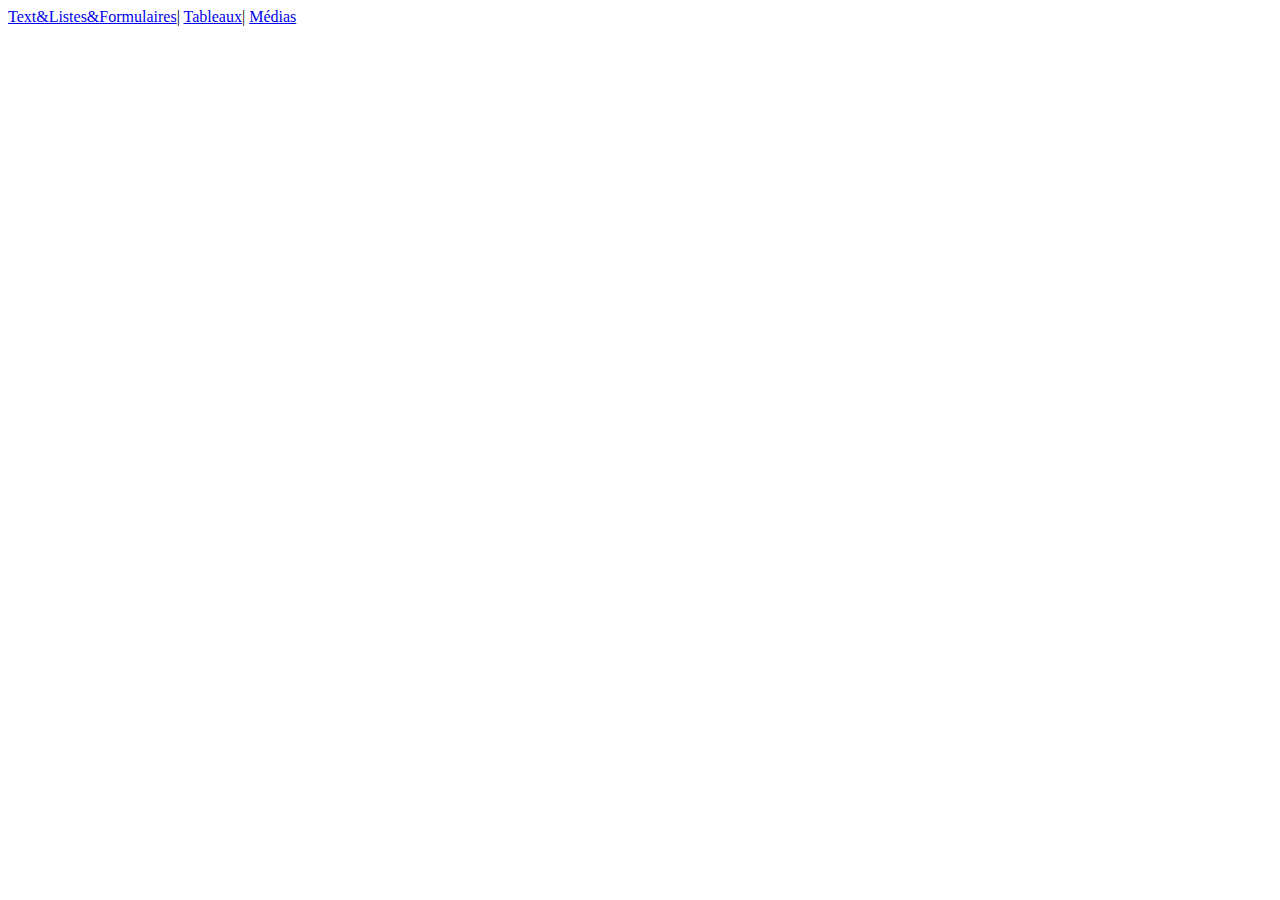
<file: TP1/medias.html>
<!DOCTYPE html>
<html lang="fr">
    <head>
        <meta charset="utf-8">
        <title> Titre </title>
    </head>
    <body>
        <a href="file:///C:/Users/Utilisateur/Desktop/Web%20Statique/testvscode/textlistforms.html">Text&amp;Listes&amp;Formulaires</a>|
        <a href="file:///C:/Users/Utilisateur/Desktop/Web%20Statique/testvscode/tables.html">Tableaux</a>|
        <a href="file:///C:/Users/Utilisateur/Desktop/Web%20Statique/testvscode/medias.html">Médias</a>
    </body>

</html>
</file>
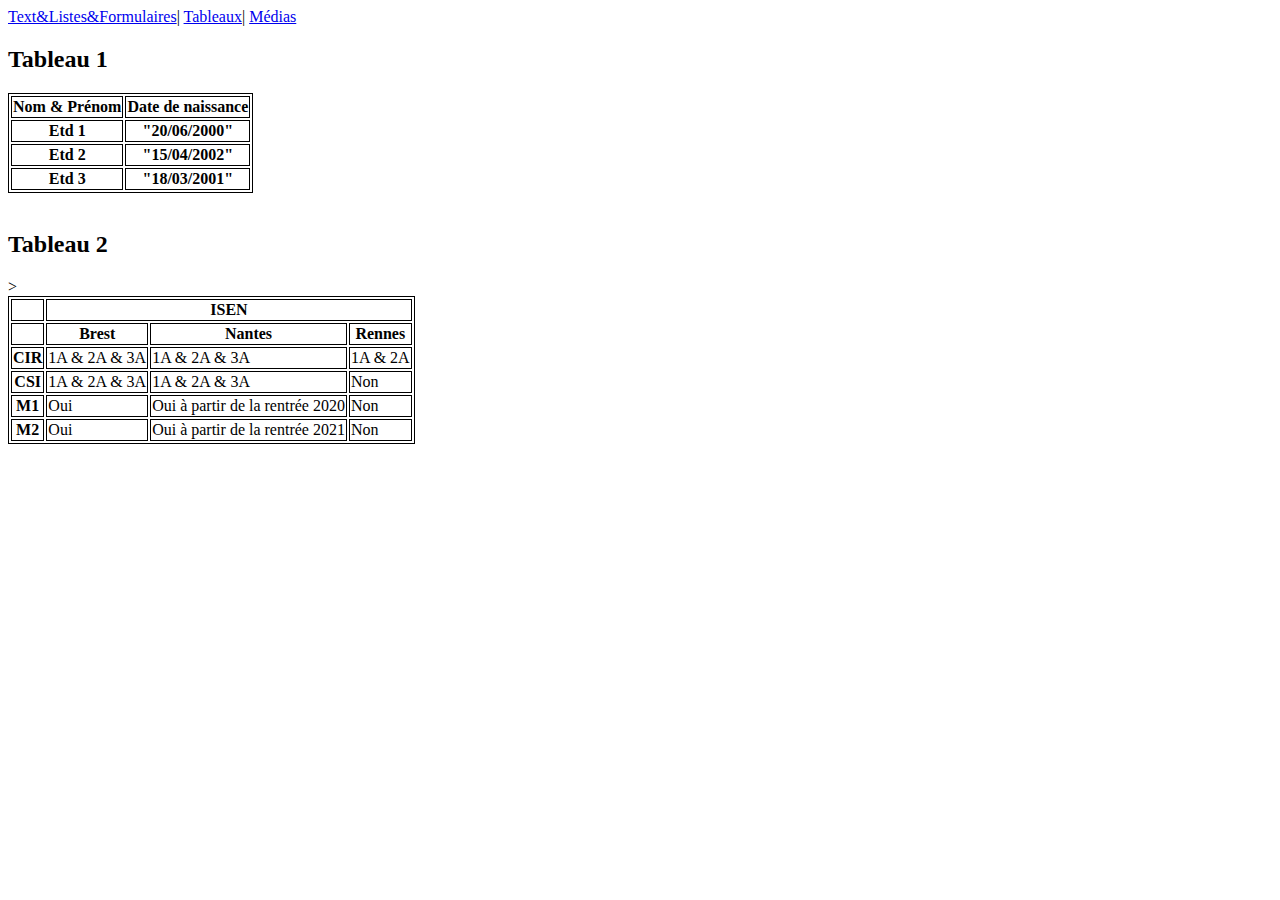
<file: TP1/tables.html>
<!DOCTYPE html>
<html lang="fr">
    <head>
        <meta charset="utf-8">
        <title> Titre </title>
        <style>

            table, td, th {border: 1px solid}
        </style>
    </head>
    <body>
        <a href="file:///C:/Users/Utilisateur/Desktop/Web%20Statique/testvscode/textlistforms.html">Text&amp;Listes&amp;Formulaires</a>|
        <a href="file:///C:/Users/Utilisateur/Desktop/Web%20Statique/testvscode/tables.html">Tableaux</a>|
        <a href="file:///C:/Users/Utilisateur/Desktop/Web%20Statique/testvscode/medias.html">Médias</a>
        <h2>
            <b>Tableau 1</b>
        </h2>
        <table>
            <tr><th>Nom &amp; Prénom</th><th>Date de naissance</th></tr>
            <tr><th>Etd 1</th><th>"20/06/2000"</th></tr>
            <tr><th>Etd 2</th><th>"15/04/2002"</th></tr>
            <tr><th>Etd 3</th><th>"18/03/2001"</th></tr>
        </table>
        <br>
        <h2>
            <b>Tableau 2</b>
        </h2>
        <table>
            <tr><th></th>></th><th colspan="3">ISEN</th></tr>
            <tr><td></td><th>Brest</th><th>Nantes</th><th>Rennes</th></tr>
            <tr><th>CIR</th><td>1A &amp; 2A &amp; 3A</td><td>1A &amp; 2A &amp; 3A</td><td>1A &amp; 2A</td></tr>
            <tr><th>CSI</th><td>1A &amp; 2A &amp; 3A</td><td>1A &amp; 2A &amp; 3A</td><td>Non</td></tr>
            <tr><th>M1</th><td>Oui</td><td>Oui à partir de la rentrée 2020</td><td>Non</td></tr>
            <tr><th>M2</th><td>Oui</td><td>Oui à partir de la rentrée 2021</td><td>Non</td></tr>
        </table>
    </body>

</html>
</file>
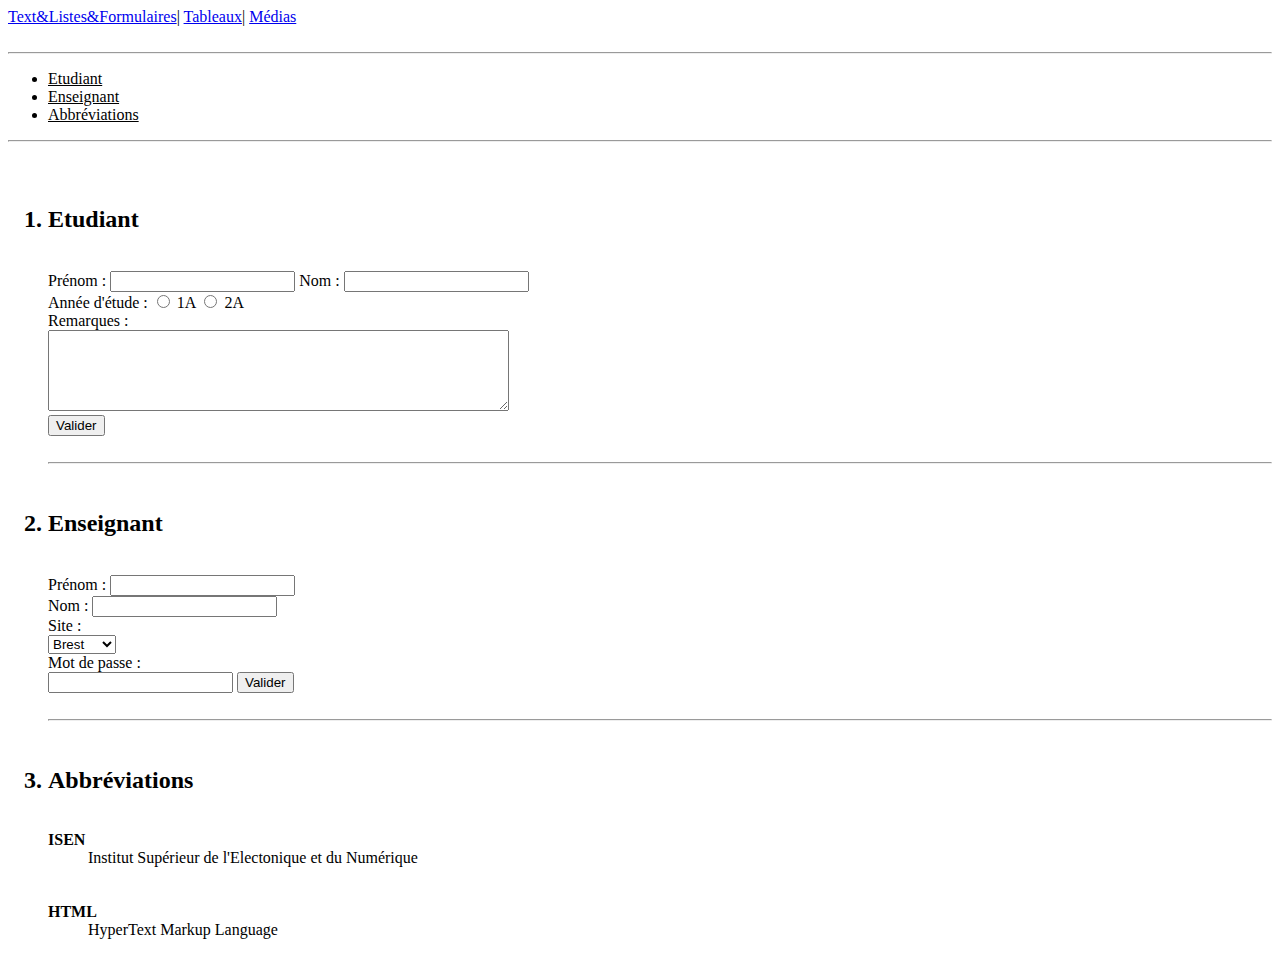
<file: TP1/textlistforms.html>
<!DOCTYPE html>
<html lang="fr">
    <head>
        <meta charset="utf-8">
        <title> Titre </title>
    </head>
    <body>
        <a href="file:///C:/Users/Utilisateur/Desktop/Web%20Statique/testvscode/textlistforms.html">Text&amp;Listes&amp;Formulaires</a>|
        <a href="file:///C:/Users/Utilisateur/Desktop/Web%20Statique/testvscode/tables.html">Tableaux</a>|
        <a href="file:///C:/Users/Utilisateur/Desktop/Web%20Statique/testvscode/medias.html">Médias</a>
        <br></br><hr>
        <ul>
            <li><u>Etudiant</u></li>
            <li><u>Enseignant</u></li>
            <li><u>Abbréviations</u></li>
        </ul>
        <hr><br></br>
        <ol>
            <h2><b><li>Etudiant</li></b></h2><br>
            <form action="file:///C:/Users/Utilisateur/Desktop/Web%20Statique/testvscode/textlistforms.html" method="get">
                Prénom :
                <input type="text" name="fname">
                Nom :
                <input type="text" name="lname"><br>
                Année d'étude :
                <input type="radio" name="year" value="1A"> 1A  <input type="radio" name="year" value="2A"> 2A  <br>
                Remarques :<br>
                <textarea name="remarques" id="rmqs" cols="55" rows="5"></textarea><br>
                <input type="submit" value="Valider">
            </form>
            <br>
            <hr>
            <br>
            <h2><b><li>Enseignant</li></b></h2><br>
            <form action="file:///C:/Users/Utilisateur/Desktop/Web%20Statique/testvscode/medias.html" method="get">
                Prénom :
                <input type="text" name="fname"><br>
                Nom :   
                <input type="text" name="lname"><br>
                Site :<br>
                <select name= "place">
                    <option>Brest</option>
                    <option>Nantes</option>
                    <option>Rennes</option>
                </select><br>
                Mot de passe :<br>
                <input type="password">
                <input type="submit" value="Valider">
            </form>
            <br>
            <hr>
            <br>
            <h2><b><li>Abbréviations</li></b></h2><br>
            <dl>
                <dt><b>ISEN</b></dt>
                <dd>Institut Supérieur de l'Electonique et du Numérique</dd><br><br>
                <dt><b>HTML</b></dt>
                <dd>HyperText Markup Language</dd><br>
            </dl>
        </ol>

    </body>

</html>
</file>
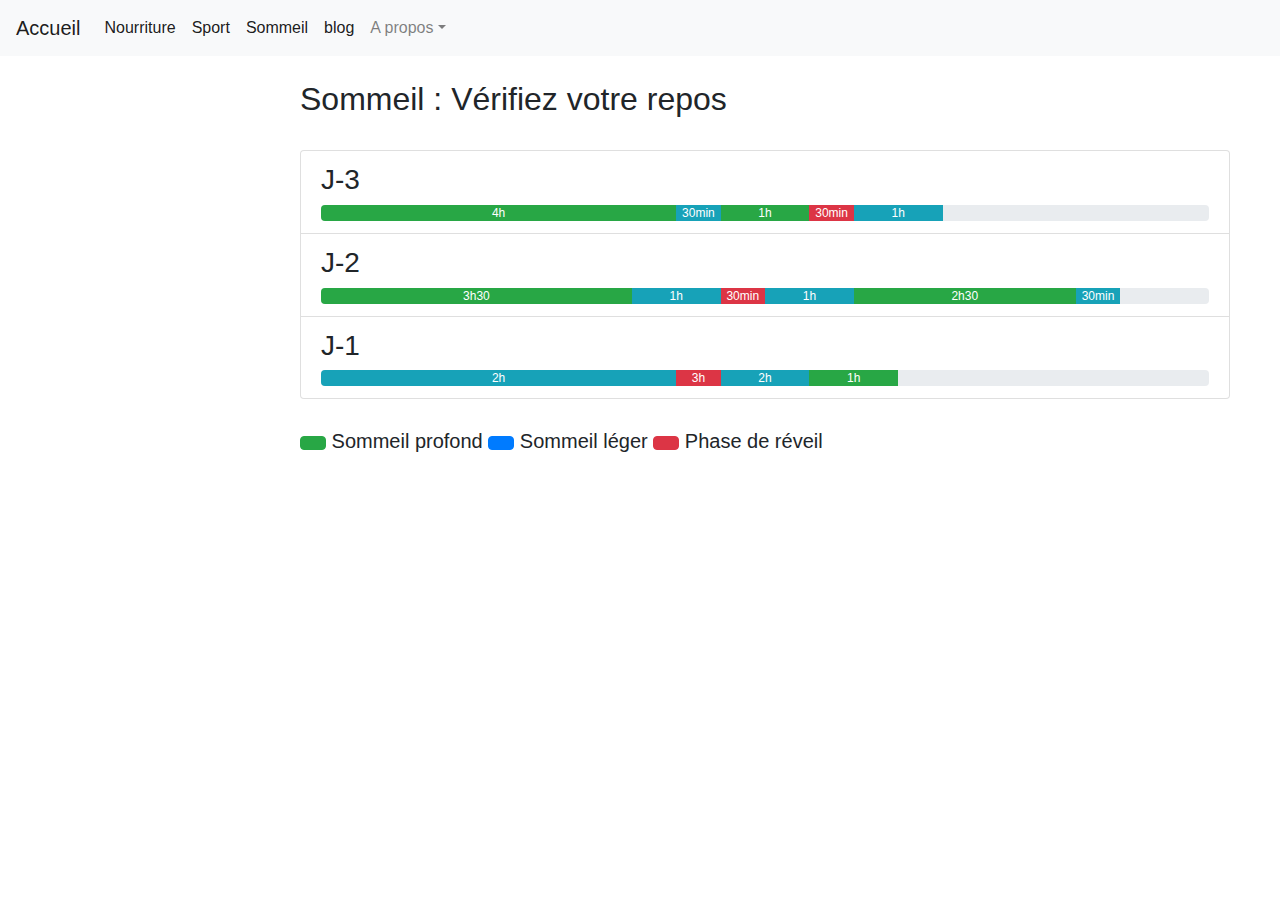
<file: TP4/sommeil.html>
<!DOCTYPE html>
<html>
  <head>
    <title>Sommeil</title>
    <link rel="stylesheet" href="https://stackpath.bootstrapcdn.com/bootstrap/4.3.1/css/bootstrap.min.css" integrity="sha384-ggOyR0iXCbMQv3Xipma34MD+dH/1fQ784/j6cY/iJTQUOhcWr7x9JvoRxT2MZw1T" crossorigin="anonymous">
    <script src="https://code.jquery.com/jquery-3.3.1.slim.min.js" integrity="sha384-q8i/X+965DzO0rT7abK41JStQIAqVgRVzpbzo5smXKp4YfRvH+8abtTE1Pi6jizo" crossorigin="anonymous"></script>
    <script src="https://cdnjs.cloudflare.com/ajax/libs/popper.js/1.14.7/umd/popper.min.js" integrity="sha384-UO2eT0CpHqdSJQ6hJty5KVphtPhzWj9WO1clHTMGa3JDZwrnQq4sF86dIHNDz0W1" crossorigin="anonymous"></script>
    <script src="https://stackpath.bootstrapcdn.com/bootstrap/4.3.1/js/bootstrap.min.js" integrity="sha384-JjSmVgyd0p3pXB1rRibZUAYoIIy6OrQ6VrjIEaFf/nJGzIxFDsf4x0xIM+B07jRM" crossorigin="anonymous"></script>
    <link rel="stylesheet" href="sommeil.css">
    <meta name="viewport" content="width=device-width, initial-scale=1">
  </head>
   <body>    
        <nav class="navbar navbar-expand-lg navbar-light bg-light">
            <a class="navbar-brand" href="Acceuil.html">Accueil</a>
            <button class="navbar-toggler" type="button" data-toggle="collapse" data-target="#navbarNavAltMarkup" aria-controls="navbarNavAltMarkup" aria-expanded="false" aria-label="Toggle navigation">
            <span class="navbar-toggler-icon"></span>
            </button>
            <div class="collapse navbar-collapse" id="navbarNavAltMarkup">
            <div class="navbar-nav">
                <a class="nav-item nav-link active" href="nourriture.html">Nourriture <span class="sr-only">(current)</span></a>
                <a class="nav-item nav-link active" href="sport.html">Sport</a>
                <a class="nav-item nav-link active" href="sommeil.html">Sommeil</a>
                <a class="nav-item nav-link active" href="blog.html">blog</a>
                <a class="nav-item nav-link dropdown-toggle" href="#" id="navbarDropdownMenuLink" data-toggle="dropdown" aria-haspopup="true" aria-expanded="false">A propos</a>
                <div class="dropdown-menu" aria-labelledby="navbarDropdownMenuLink">
                <a class="dropdown-item" href="equipe.html">Equipe</a>
                <a class="dropdown-item" href="contact.html">Contact</a>
                </div>
            </div>
            </div>
        </nav>
        <br>
        <h2>Sommeil : Vérifiez votre repos</h2>
        <br>
        <ul class="list-group">
            <li class="list-group-item">
                <h3>J-3</h3>
                <div class="progress">
                    <div class="progress-bar bg-success" role="progressbar" style="width: 40%" aria-valuenow="40" aria-valuemin="0" aria-valuemax="100">4h</div>
                    <div class="progress-bar bg-info" role="progressbar" style="width: 5%" aria-valuenow="5" aria-valuemin="0" aria-valuemax="100">30min</div>
                    <div class="progress-bar bg-success" role="progressbar" style="width: 10%" aria-valuenow="10" aria-valuemin="0" aria-valuemax="100">1h</div>
                    <div class="progress-bar bg-danger" role="progressbar" style="width: 5%" aria-valuenow="5" aria-valuemin="0" aria-valuemax="100">30min</div>
                    <div class="progress-bar bg-info" role="progressbar" style="width: 10%" aria-valuenow="10" aria-valuemin="0" aria-valuemax="100">1h</div>
                </div>
            </li>
            <li class="list-group-item">
                <h3>J-2</h3>
                <div class="progress">
                    <div class="progress-bar bg-success" role="progressbar" style="width: 35%" aria-valuenow="40" aria-valuemin="0" aria-valuemax="100">3h30</div>
                    <div class="progress-bar bg-info" role="progressbar" style="width: 10%" aria-valuenow="5" aria-valuemin="0" aria-valuemax="100">1h</div>
                    <div class="progress-bar bg-danger" role="progressbar" style="width: 5%" aria-valuenow="10" aria-valuemin="0" aria-valuemax="100">30min</div>
                    <div class="progress-bar bg-info" role="progressbar" style="width: 10%" aria-valuenow="5" aria-valuemin="0" aria-valuemax="100">1h</div>
                    <div class="progress-bar bg-success" role="progressbar" style="width: 25%" aria-valuenow="10" aria-valuemin="0" aria-valuemax="100">2h30</div>
                    <div class="progress-bar bg-info" role="progressbar" style="width: 5%" aria-valuenow="10" aria-valuemin="0" aria-valuemax="100">30min</div>
                </div>
            </li>
            <li class="list-group-item">
                <h3>J-1</h3>
                <div class="progress">
                    <div class="progress-bar bg-info" role="progressbar" style="width: 40%" aria-valuenow="40" aria-valuemin="0" aria-valuemax="100">2h</div>
                    <div class="progress-bar bg-danger" role="progressbar" style="width: 5%" aria-valuenow="10" aria-valuemin="0" aria-valuemax="100">3h</div>
                    <div class="progress-bar bg-info" role="progressbar" style="width: 10%" aria-valuenow="5" aria-valuemin="0" aria-valuemax="100">2h</div>
                    <div class="progress-bar bg-success" role="progressbar" style="width: 10%" aria-valuenow="5" aria-valuemin="0" aria-valuemax="100">1h</div>
                </div>
            </li>
        </ul>
        <h5><button type="button" class="btn btn-success">   </button> Sommeil profond <button type="button" class="btn btn-primary">   </button> Sommeil léger <button type="button" class="btn btn-danger">   </button> Phase de réveil </h5>
   </body>
</html>
</file>
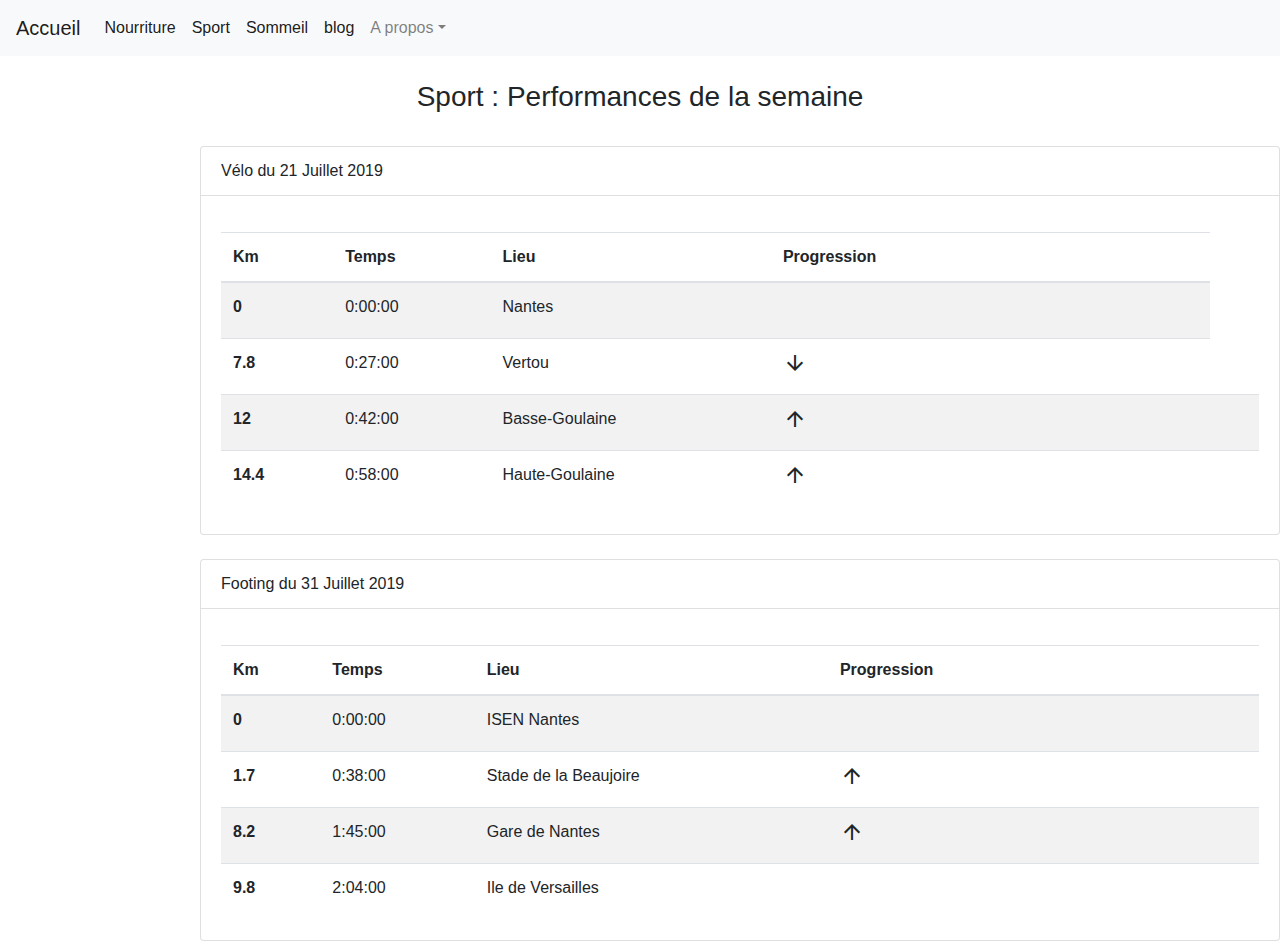
<file: TP4/sport.html>
<!DOCTYPE html>
<html>
  <head>
    <title>Sport</title>
    <link rel="stylesheet" href="https://stackpath.bootstrapcdn.com/bootstrap/4.3.1/css/bootstrap.min.css" integrity="sha384-ggOyR0iXCbMQv3Xipma34MD+dH/1fQ784/j6cY/iJTQUOhcWr7x9JvoRxT2MZw1T" crossorigin="anonymous">
    <script src="https://code.jquery.com/jquery-3.3.1.slim.min.js" integrity="sha384-q8i/X+965DzO0rT7abK41JStQIAqVgRVzpbzo5smXKp4YfRvH+8abtTE1Pi6jizo" crossorigin="anonymous"></script>
    <script src="https://cdnjs.cloudflare.com/ajax/libs/popper.js/1.14.7/umd/popper.min.js" integrity="sha384-UO2eT0CpHqdSJQ6hJty5KVphtPhzWj9WO1clHTMGa3JDZwrnQq4sF86dIHNDz0W1" crossorigin="anonymous"></script>
    <script src="https://stackpath.bootstrapcdn.com/bootstrap/4.3.1/js/bootstrap.min.js" integrity="sha384-JjSmVgyd0p3pXB1rRibZUAYoIIy6OrQ6VrjIEaFf/nJGzIxFDsf4x0xIM+B07jRM" crossorigin="anonymous"></script>
    <link href="https://fonts.googleapis.com/icon?family=Material+Icons" rel="stylesheet">
    <link rel="stylesheet" href="sport.css">
    <meta name="viewport" content="width=device-width, initial-scale=1">
  </head>
   <body>
        <nav class="navbar navbar-expand-lg navbar-light bg-light">
            <a class="navbar-brand" href="Acceuil.html">Accueil</a>
            <button class="navbar-toggler" type="button" data-toggle="collapse" data-target="#navbarNavAltMarkup" aria-controls="navbarNavAltMarkup" aria-expanded="false" aria-label="Toggle navigation">
            <span class="navbar-toggler-icon"></span>
            </button>
            <div class="collapse navbar-collapse" id="navbarNavAltMarkup">
            <div class="navbar-nav">
                <a class="nav-item nav-link active" href="nourriture.html">Nourriture <span class="sr-only">(current)</span></a>
                <a class="nav-item nav-link active" href="sport.html">Sport</a>
                <a class="nav-item nav-link active" href="sommeil.html">Sommeil</a>
                <a class="nav-item nav-link active" href="blog.html">blog</a>
                <a class="nav-item nav-link dropdown-toggle" href="#" id="navbarDropdownMenuLink" data-toggle="dropdown" aria-haspopup="true" aria-expanded="false">A propos</a>
                <div class="dropdown-menu" aria-labelledby="navbarDropdownMenuLink">
                <a class="dropdown-item" href="equipe.html">Equipe</a>
                <a class="dropdown-item" href="contact.html">Contact</a>
                </div>
            </div>  
            </div>
        </nav>
        <br>
        <h3>Sport : Performances de la semaine</h3>
        <br>
        <ul class="list-group">
            <li class="list-group-item">Vélo du 21 Juillet 2019</li>
            <li class="list-group-item">
                <br>
                <table class="table table-striped">
                    <thead>
                    <tr>
                        <th scope="col">Km</th>
                        <th scope="col">Temps</th>
                        <th scope="col">Lieu</th>
                        <th scope="col">Progression</th>
                    </tr>
                    </thead>
                    <tbody>
                    <tr>
                        <th scope="row">0</th>
                        <td>0:00:00</td>
                        <td>Nantes</td>
                        <td><span class="material-icons">minimize</span></td>
                    </tr>
                    <tr>
                        <th scope="row">7.8</th>
                        <td>0:27:00</td>
                        <td>Vertou</td>
                        <td><span class="material-icons">arrow_downward</span></td>
                    </tr>
                    <tr>
                        <th scope="row">12</th>
                        <td>0:42:00</td>
                        <td>Basse-Goulaine</td>
                        <td><span class="material-icons">arrow_upward</span></td>
                        <th scope="col">         </th>
                    </tr>
                    <tr>
                        <th scope="row">14.4</th>
                        <td>0:58:00</td>
                        <td>Haute-Goulaine</td>
                        <td><span class="material-icons">arrow_upward</span></td>
                        <th scope="col">         </th>
                    </tr>
                    </tbody>
                </table>
            </li>
        </ul>
        <br>
        <ul class="list-group">
            <li class="list-group-item">Footing du 31 Juillet 2019</li>
            <li class="list-group-item">
                <br>
                <table class="table table-striped">
                    <thead>
                    <tr>
                        <th scope="col">Km</th>
                        <th scope="col">Temps</th>
                        <th scope="col">Lieu</th>
                        <th scope="col">Progression</th>
                    </tr>
                    </thead>
                    <tbody>
                    <tr>
                        <th scope="row">0</th>
                        <td>0:00:00</td>
                        <td>ISEN Nantes</td>
                        <td><span class="material-icons">minimize</span></td>
                    </tr>
                    <tr>
                        <th scope="row">1.7</th>
                        <td>0:38:00</td>
                        <td>Stade de la Beaujoire</td>
                        <td><span class="material-icons">arrow_upward</span></td>
                    </tr>
                    <tr>
                        <th scope="row">8.2</th>
                        <td>1:45:00</td>
                        <td>Gare de Nantes</td>
                        <td><span class="material-icons">arrow_upward</span></td>
                    </tr>
                    <tr>
                        <th scope="row">9.8</th>
                        <td>2:04:00</td>
                        <td>Ile de Versailles</td>
                        <td><span class="material-icons"></span></td>
                    </tr>
                    </tbody>
                </table>
            </li>
        </ul>
    </body>
</html>
</file>
<file: TP4/sommeil.css>
ul.list-group {text-align: left; margin-left: 300px; margin-bottom: 30px; margin-right: 50px;}
h2 {margin-left: 300px;}
h5 {margin-left: 300px;}
</file>
<file: TP4/sport.css>
h3 {text-align: center;}
ul.list-group {text-align: left; margin-left: 200px;}
</file>
